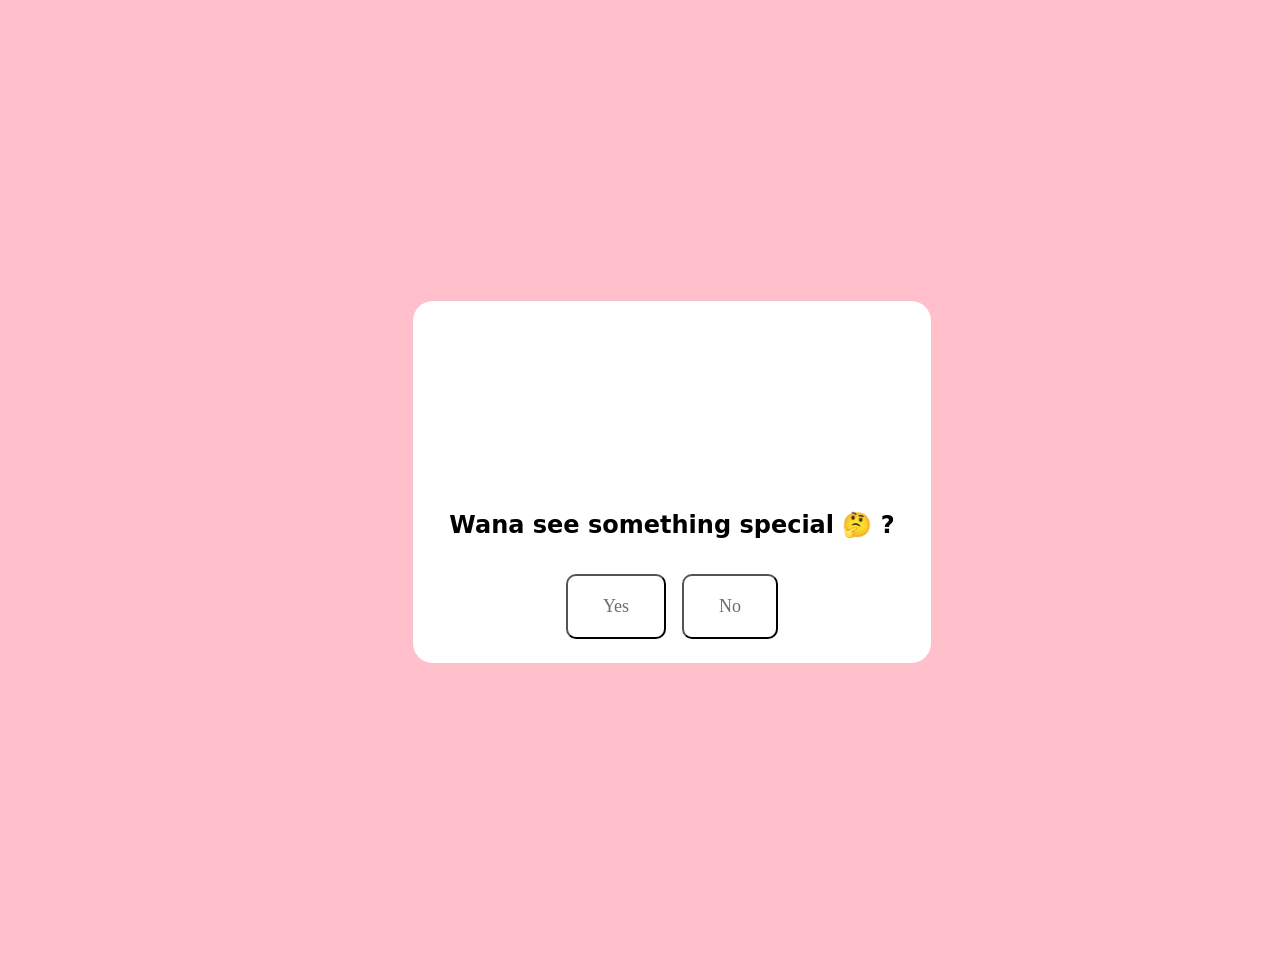
<file: index.html>
<!DOCTYPE html>
<html lang="en">

<head>
    <meta charset="UTF-8">
    <meta name="viewport" content="width=device-width, initial-scale=1.0">
    <title>Document</title>
    <link rel="stylesheet" href="style.css">
</head>

<body>

    <div class="entry">

        <div class="pop" style="display: none;">
            <img src="./videos/crying-sad.gif" alt="">
            <h3>Seriously NO!</h3>
            <p>Harami chup chap Yes pe click kr</p>
            <button id="closePop" type="submit">Yes😭</button>
        </div>

        <div class="enrtryi">
            <video src="./videos/hearts-hat.mp4" autoplay loop muted playsinline>
            </video>

            <span>
                <h2>Wana see something special 🤔 ?</h2>
            </span>
            <div class="btns">
                <div class="l">
                    <button id="yesI" type="submit">Yes</button>
                </div>
                <div class="r">
                    <button id="noI">No</button>
                </div>
            </div>
        </div>
    </div>
    <script src="./js/index.js"></script>
</body>

</html>
</file>
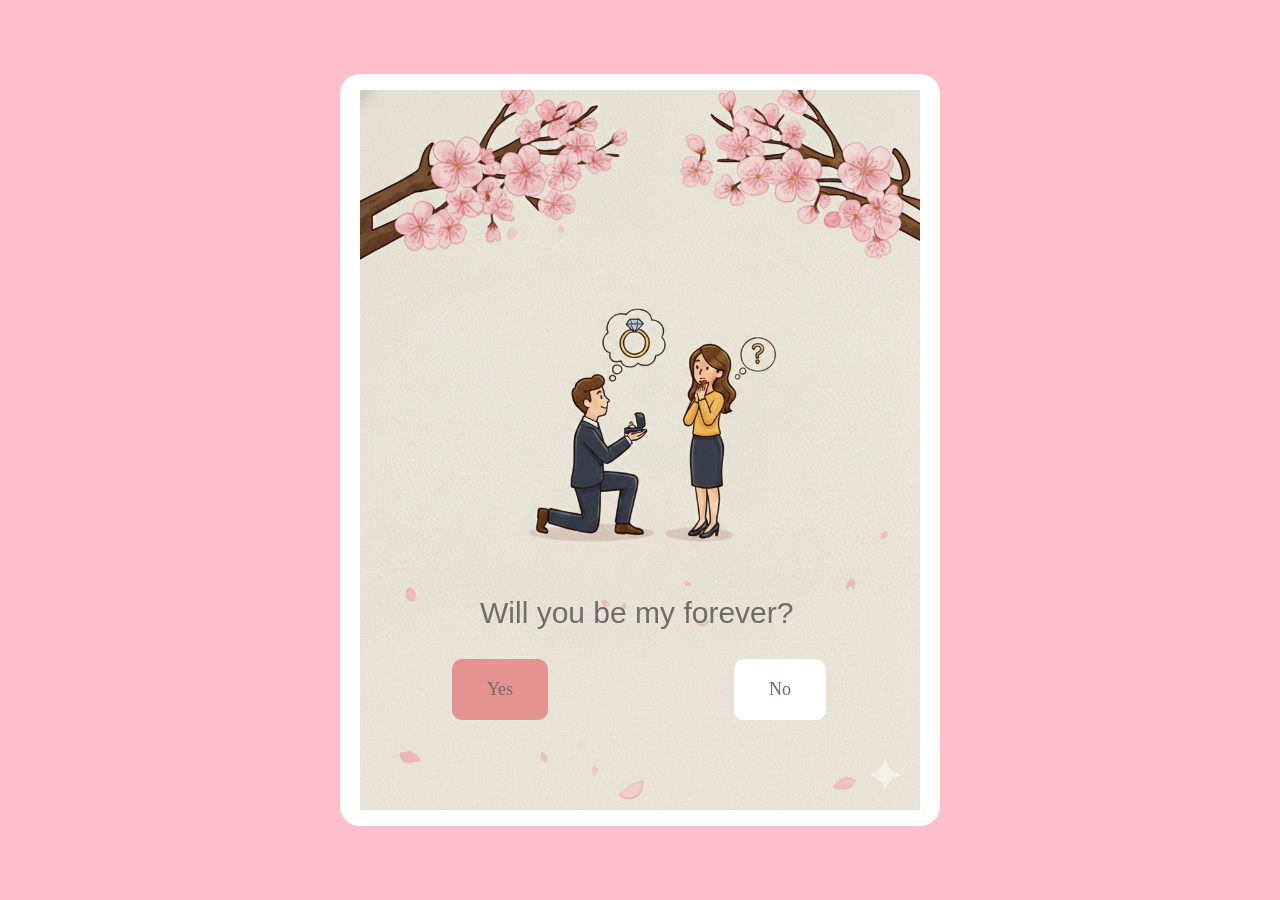
<file: prop.html>
<!DOCTYPE html>
<html lang="en">
<head>
    <meta charset="UTF-8">
    <meta http-equiv="X-UA-Compatible" content="IE=edge">
    <meta name="viewport" content="width=device-width, initial-scale=1.0">
    <title>RJ</title>
    <link rel="stylesheet" href="style.css">
</head>
<body>
    <audio id="bg-music" loop>
  <source src="./gana /5 Minute Timer  Instrumental Romantic Songs Playlist ❤️ - T-Minus Timers.mp3" type="audio/mpeg">
</audio>
    <div class="container">
        
        <div class="inner">
            <div class="rj" style="display: none;">
                <video src="./videos/yes-yess.mp4" autoplay loop muted playsinline>
            </video>
                <h3>Finally!</h3>
                <p>I knew it would take me all necessary tricks to get you say to 'YES'.
                </p>
                <p>It's around 3Yrs. We fought. We stayed. It was tough and will be tough. Mumma I LOVE YOU ❤️</p>
                <button type="submit" id="slast">Next?</button>
                </div>

                <div class="jr" style="display: none;">
                    <img src="./videos/tired-charge.gif" alt="">
                    <p style="font-size: larger;">Bus na harami aur kya kya chahiye tujhe thaq nahi gayi kya tu?</p>
                    <button class="bt" id="lyes" type="submit">YES</button>
                    <button class="bt" id="lno" type="submit">NO</button>

                </div>
                <div class="last" style="display: none;">
                    <video src="./videos/woo-hoo.mp4" autoplay loop muted playsinline>
            </video>
                    <p style="font-size: x-large;">Waiting for your 'LOVE YOU ❤️' msg!</p>
                </div>
            <div class="mainimg">
                <img src="./images/main bg.png" alt="">
                <div class="text">
                    <p>Will you be my forever?</p>
                </div>
                <div class="griddiv">
                    <div class="left">
                        <button id="yes" type="submit">Yes</button>
                    </div>
                    <div class="left">
                        <button id="no">No</button>
                    </div>
                </div>
            </div>
        </div>
    </div>
    <script src="./js/script.js"></script>
</body>
</html>
</file>
<file: style.css>
html, body {
    height: 100%;
    margin: 0;
}

body {
    background-color: pink;
    font-family: system-ui, -apple-system, 'Segoe UI', Roboto, 'Helvetica Neue', Arial;
}

.entry{
    width: 100%;
    min-height: 100vh;
    display: flex;
    justify-content: center;
    align-items: center;
    padding: 2rem; 
}

.enrtryi{
    width: auto;
    max-width: 720px;
    padding: 24px 36px;
    background-color: #fff;
    border-radius: 20px;
    display: flex;
    flex-direction: column;
    align-items: center;
    gap: 1rem;
}
.enrtryi img{
    width: 300px;
    height: 300px;
}

.btns{
    display: flex;
    gap: 1rem;
    justify-content: center;
    align-items: center;
    width: 100%;
    max-width: 420px;
}

.btns button{
    padding: 20px 35px;
    border-radius: 10px;
    background-color: white;
    cursor: pointer;
    text-align: center;
    font-size: large;
    font-family: Georgia, 'Times New Roman', Times, serif;
    color: #706c6c;
}

#slast{
    padding: 20px 35px;
    border-radius: 10px;
    background-color: white;
    cursor: pointer;
    text-align: center;
    font-size: large;
    font-family: Georgia, 'Times New Roman', Times, serif;
    color: #706c6c;
}

#yesI:hover{
    background-color: rgba(229, 128, 128, 0.8);
}
.container{
    min-height: 100vh;
    display: flex;
    justify-content: center;
    align-items: center;
}

.pop{
    width: auto;
    max-width: 720px;
    padding: 24px 36px;
    background-color: #fff;
    border-radius: 20px;
    display: flex;
    flex-direction: column;
    align-items: center;
    gap: 1rem;
}

.pop p{
    text-align: center;
    font-size: larger;
    font-family: monospace;
    font-display: fallback;
}

.pop button{
    padding: 20px 35px;
    border: none;
    border-radius: 10px;
    cursor: pointer;

}

.inner{
    border-radius: 20px;
    width: 50%;
    max-width: 600px;
    background-color: #fff;
    display: flex;
    justify-content: center;
    align-items: center;
    box-sizing: border-box;
    padding: 1rem;
}

.mainimg{
    position: relative;
}

.mainimg img{
    max-width: 100%;
    height: auto;
    display: block;
    object-fit: contain;
    max-height: 80vh;
}

.griddiv{
    display: grid;
    grid-template-columns: 50% 50%;
    justify-content: center;
    position: absolute; 
    bottom: 90px;      
    left: 0;            
    width: 100%;
}

.left{
    display: flex;
    justify-content: center;
    align-items: center;
}

.left button{
    padding: 20px 35px;
    border: none;
    border-radius: 10px;
    background-color: white;
    cursor: pointer;
    text-align: center;
    font-size: large;
    font-family:Georgia, 'Times New Roman', Times, serif;
    color: #706c6c;
}
.bt{
    padding: 20px 35px;
    border-radius: 10px;
    background-color: white;
    cursor: pointer;
    text-align: center;
    font-size: large;
    font-family:Georgia, 'Times New Roman', Times, serif;
    color: #706c6c;
}

#yes{
    background-color: rgba(229, 128, 128, 0.8);
}

#yes:hover{
    padding: 36px 60px;
}

.text{
    position: absolute;
    bottom: 150px;
    left: 120px;
}

.text p{
    text-align: center;
    font-size: 30px;
    font-family: 'Gill Sans', 'Gill Sans MT', Calibri, 'Trebuchet MS', sans-serif;
    color: #706c6c;
}


.fade-text {
    position: absolute;
    color: #ff4d6d;
    font-weight: bold;
    pointer-events: none;
    animation: fadeAndRise 2s ease-out forwards;
    z-index: 1000;
}

@keyframes fadeAndRise {
    0% {
        opacity: 1;
        transform: translateY(0);
    }
    100% {
        opacity: 0;
        transform: translateY(-50px); /* Moves the text up as it fades */
    }
}
</file>
